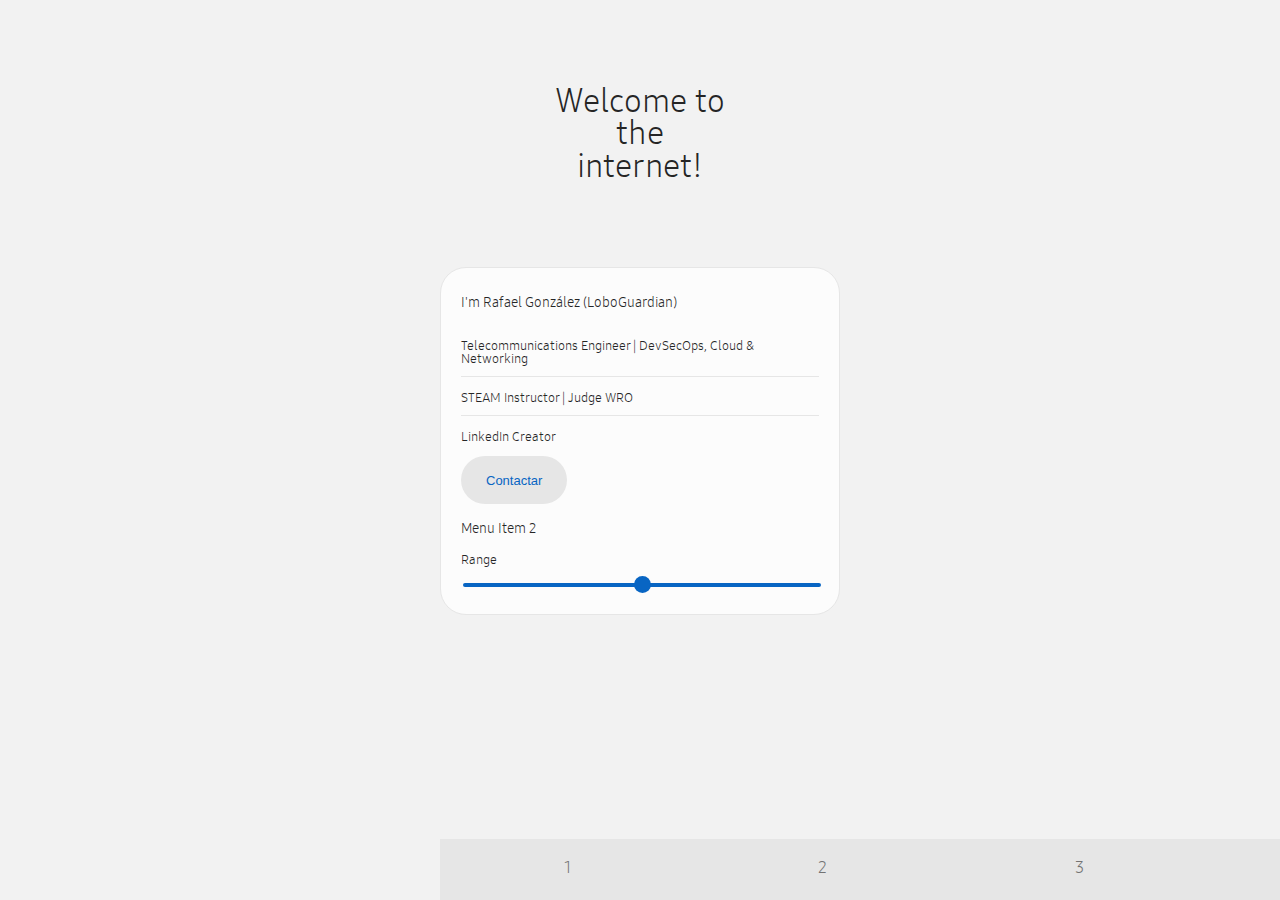
<file: .oneui_fail/index_oneui_fail.html>
<!DOCTYPE html>
<html lang="en">
	<head>
		<meta charset="UTF-8" />
		<meta name="viewport" content="width=device-width, initial-scale=1.0" />
		<meta http-equiv="X-UA-Compatible" content="ie=edge" />
		<meta name="description" content="Welcome to internet" />
		<link rel="stylesheet" href="assets/css/oui.css" />
		<title>Welcome to internet</title>
	</head>
	<body>
		<main class="container">
			<div class="oui-viewing">
				<h1 class="oui-viewing-title">Welcome to the internet!</h1>

			</div>

			<div class="oui-interaction">
				<div class="oui-bubble">
					<p class="oui-overlay-bubble-item">I'm Rafael González (LoboGuardian)</p>
					<ul>
						<li class="oui-bubble-item">Telecommunications Engineer | DevSecOps, Cloud & Networking</li>
						<li class="oui-bubble-item">STEAM Instructor | Judge WRO</li>
						<li class="oui-bubble-item">LinkedIn Creator</li>
					</ul>

<!-- 					<img
					src="https://placeimg.com/640/480/any"
					class="oui-image-cover"
					alt="Random image for example"
				/> -->
					
					<!-- <label
						class="oui-label oui-container-checkbox"
						for="checkbox_oui"
					>
						Checkbox Label
						<input
							id="checkbox_oui"
							type="checkbox"
							class="oui-input-checkbox"
						/>
						<span class="oui-input-checkbox-checkmark"></span>
					</label> -->
					<!-- <label
						class="oui-label oui-container-toggle"
						for="toggle_oui"
					>
						Toggle Switch
						<input id="toggle_oui" type="checkbox" class="toggle" />
						<span class="toggle-slider"></span>
					</label> -->

					<a href="" class="oui-button" role="button">Contactar</a>

					<p class="oui-overlay-bubble-item">Menu Item 2</p>
					<label 
						class="oui-label oui-container-slider"
						for="slider-oui"
					>
						<span>Range</span>
						<input
							id="slider-oui"
							type="range"
							class="oui-input-slider"
							name="points"
							min="0"
							max="10"
						/>
					</label>
				</div>
			</div>
			<main class="container">
				<div class="oui-interaction">
					<nav class="oui-tab">
						<a href="#" class="oui-tab-link --active"
						aria-current="page"
						>1</a>
						<a href="#" class="oui-tab-link">2</a>
						<a href="#" class="oui-tab-link">3</a>
						<a href="#" class="oui-tab-link">4</a>
						<a href="#" class="oui-tab-link">5</a>
					</nav>
				</div>
			</main>
		</main>
	</body>
</html>
</file>
<file: .oneui_fail/assets/css/oui.css>
@import 'utils/_reset.css';

/*import the theme you want to use*/
@import "themes/oui-light-theme.css" screen;
@import "themes/oui-dark-theme.css" screen and (prefers-color-scheme: dark); /*Auto load dark theme*/

/*add components you will use in your app*/
@import 'components/_appbar.css';
@import 'components/_badge.css';
@import 'components/_bubble.css';
@import 'components/_button.css';
@import 'components/_checkbox.css';
@import 'components/_dialog.css';
@import 'components/_header.css';
@import 'components/_icon.css';
@import 'components/_image.css';
@import 'components/_imgarticle.css';
@import 'components/_input.css';
@import 'components/_tab.css';
@import 'components/_menu.css';
@import 'components/_radio.css';
@import 'components/_search.css';
@import 'components/_select.css';
@import 'components/_slider.css';
@import 'components/_textual.css';
@import 'components/_toast.css';
@import 'components/_toggle.css';
@import 'components/_layout.css';
@import 'components/_grid.css';


/* Required utils */
@import 'utils/_easings.css';
@import 'utils/_misc.css';
@import 'utils/_font.css';
@import 'utils/_media.css';
@import 'utils/_spacing.css';
@import 'utils/_frosted.css';

html {
    background-color: var(--background);
    color: var(--text);
}
</file>
